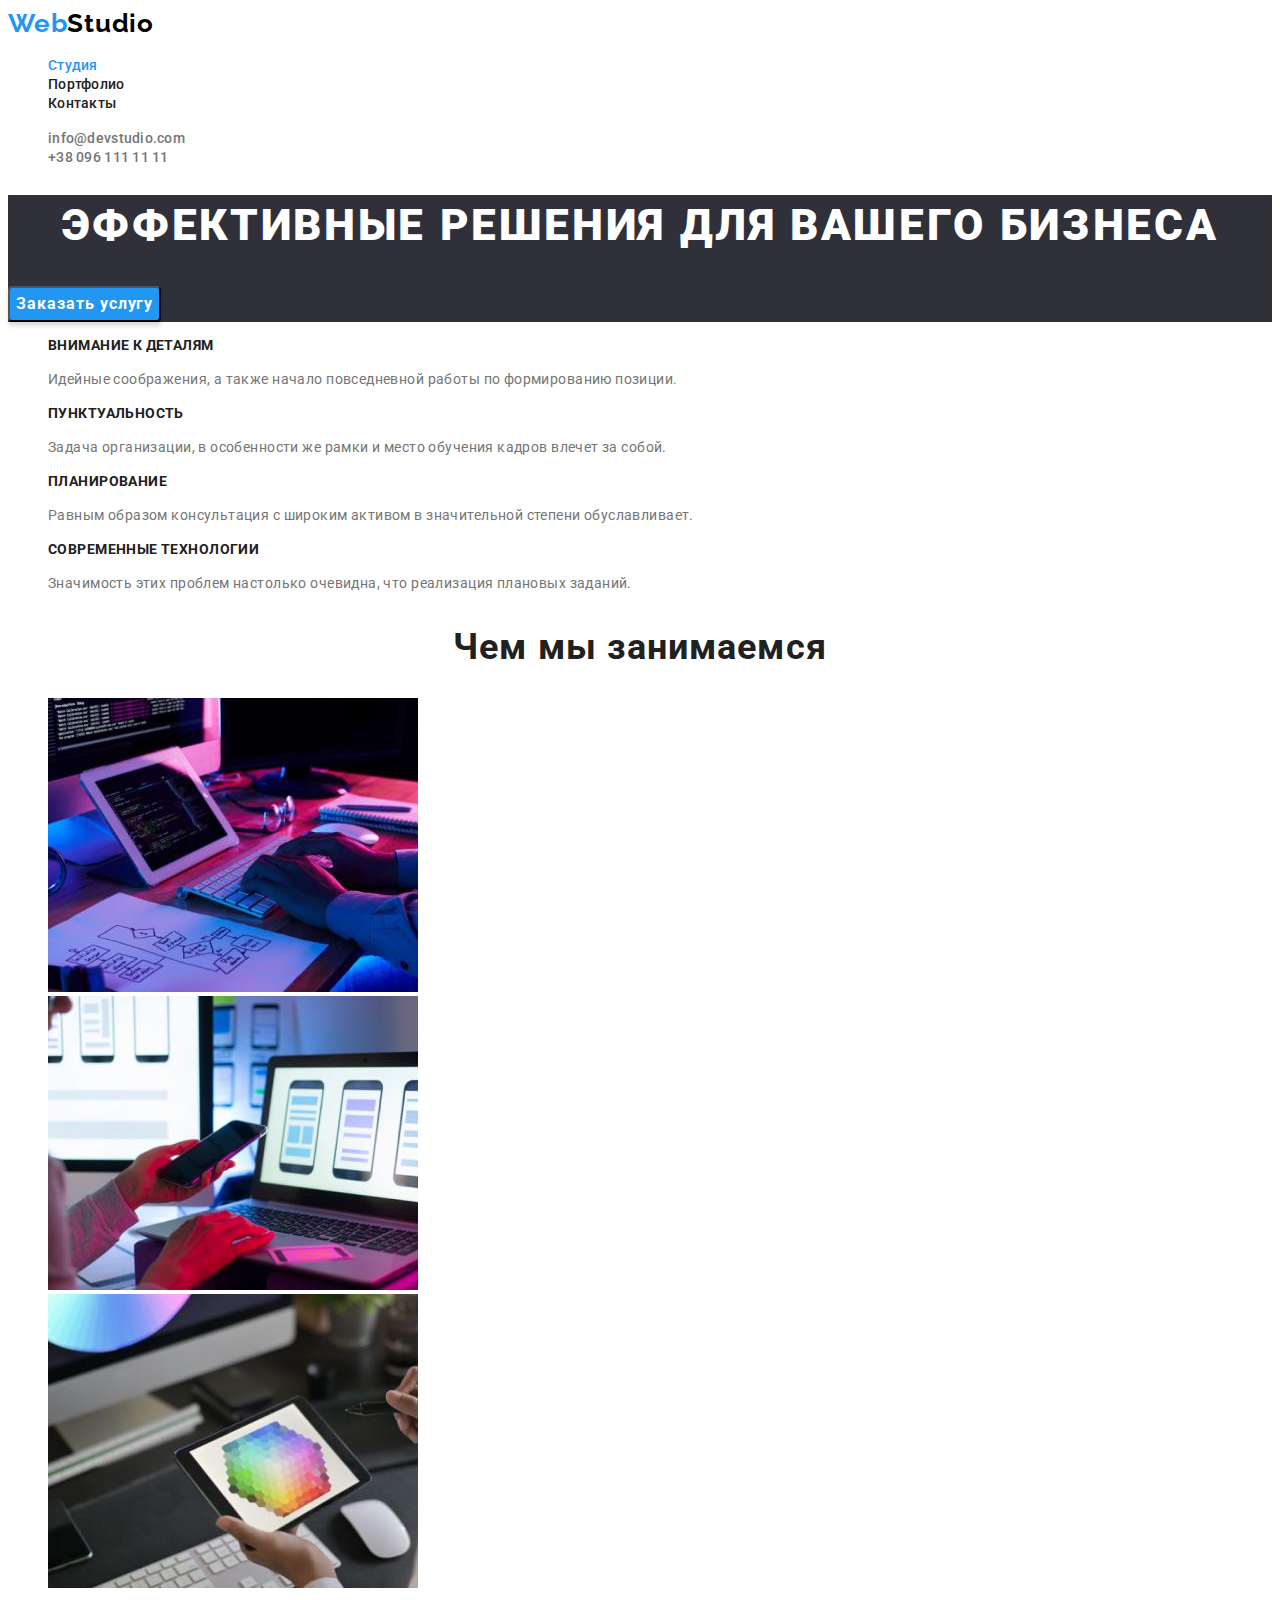
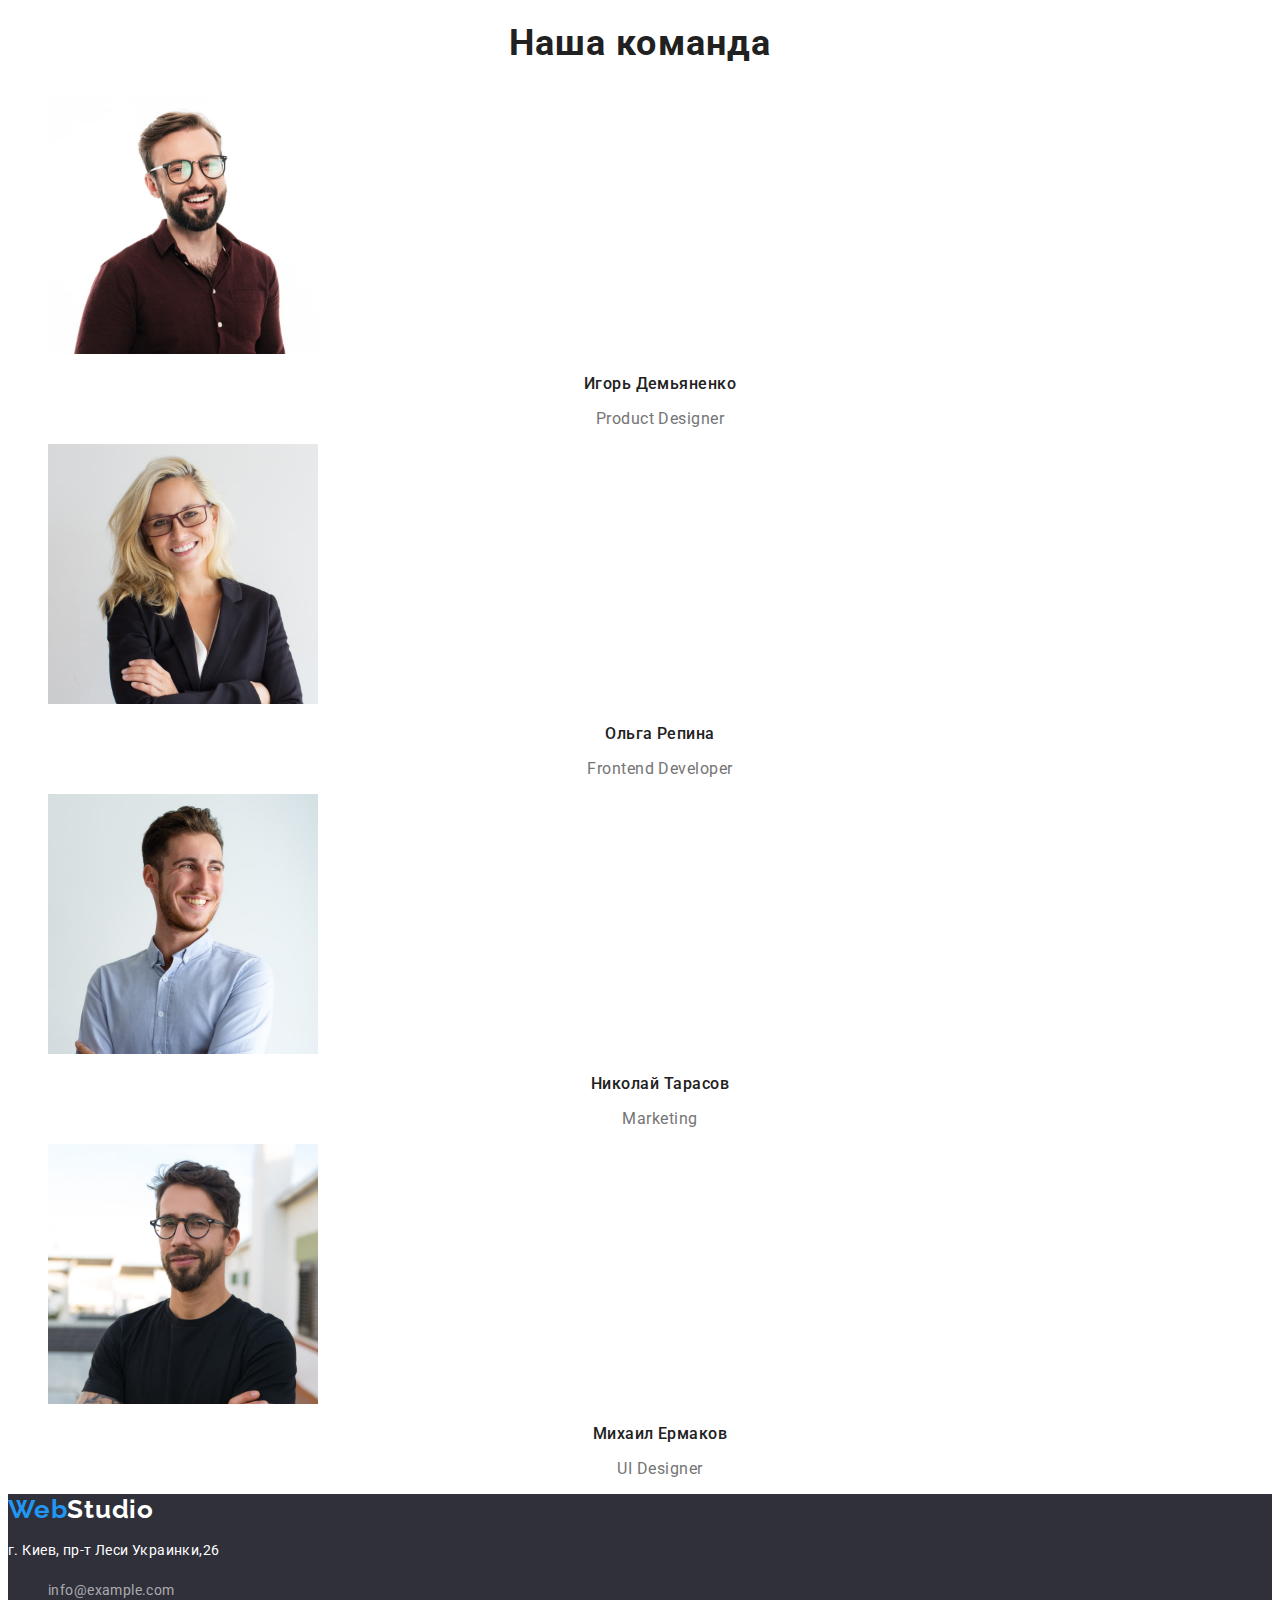
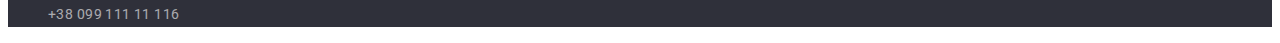
<file: index.html>
<!DOCTYPE html>
<html lang="ru">
<head>
    <meta charset="UTF-8">
    <meta http-equiv="X-UA-Compatible" content="IE=edge">
    <meta name="viewport" content="width=device-width, initial-scale=1.0">
    <title>WebStudio</title>
    <link rel="preconnect" href="https://fonts.googleapis.com">
    <link rel="preconnect" href="https://fonts.gstatic.com" crossorigin>
    <link href="https://fonts.googleapis.com/css2?family=Raleway:wght@700&family=Roboto:wght@400;500;700;900&display=swap"
        rel="stylesheet">
    <link rel="stylesheet" href="./css/styles.css">
</head>
<body>
    <!--HEADER-->
    <header class="header">
        <nav class="header-navigation">
            <a class="logo link" href="./index.html" lang="en"><span class="logo-accent-color">Web</span><span class="logo-header-color">Studio</span></a>
            <ul class="header-list list">
                <li class="header-item"><a href="./index.html" class="header-link link curent">Студия</a></li>
                <li class="header-item"><a href="./portfolio.html" class="header-link link">Портфолио</a></li>
                <li class="header-item"><a href="" class="header-link link">Контакты</a></li>
            </ul>
        </nav>
        <!--HEADER-CONTACTS-->
        <ul class="header-contacts-list list">
            <li class="header-contacts-item">
                <a class="header-contacts-link link" href="mailto:info@devstudio.com">info@devstudio.com</a>
            </li>
            <li class="header-contacts-item">
                <a class="header-contacts-link link" href="tel:+380961111111">+38 096 111 11 11</a>
            </li>
        </ul>
    </header>  
    <main>
        <!--HERO-->
        <section class="hero">
            <h1 class="hero-title">Эффективные решения для вашего бизнеса</h1>
            <button class="hero-btn btn" type="button">Заказать услугу</button>
        </section>
        <!--ADVANTAGES-->
        <section class="advantages">
            <!--Заголовок скрыть-->
            <h2 class="visually-hidden">Наши преимущества</h2>
            <!--Заголовок скрыть-->
            <ul class="advantages-list list">
                <li class="advantages-item">
                    <h3 class="advantages-item-title">Внимание к деталям</h3>
                    <p class="advantages-item-text">Идейные соображения, а также начало повседневной работы по формированию позиции.</p>
                </li>
                <li class="advantages-item">
                    <h3 class="advantages-item-title">Пунктуальность</h3>
                    <p class="advantages-item-text">Задача организации, в особенности же рамки и место обучения кадров влечет за собой.</p>
                </li>
                <li class="advantages-item">
                    <h3 class="advantages-item-title">Планирование</h3>
                    <p class="advantages-item-text">Равным образом консультация с широким активом в значительной степени обуславливает.</p>
                </li>
                <li class="advantages-item">
                    <h3 class="advantages-item-title">Современные технологии</h3>
                    <p class="advantages-item-text">Значимость этих проблем настолько очевидна, что реализация плановых заданий.</p>
                </li>
            </ul>
        </section>
        <!--DIRECTION-->
        <section class="direction">
            <h2 class="direction-title">Чем мы занимаемся</h2>
            <ul class="direction-list list">
                <li class="direction-item">
                    <img 
                        src="./images/box1.jpg" 
                        alt="набирает код"
                        width="370"
                        height="294"
                    />
                </li>
                <li class="direction-item">
                    <img 
                        src="./images/box2.jpg" 
                        alt="рассматривает сайт для телефона"
                        width="370" 
                        height="294" 
                    />
                </li>
                <li class="direction-item">
                    <img 
                        src="./images/box3.jpg" 
                        alt="подбирает цвет из палитры" 
                        width="370" 
                        height="294" 
                    />
                </li>
            </ul>
        </section>
        <!--TEAM-->
        <section class="team">
            <h2 class="team-title">Наша команда</h2>
            <ul class="team-list list">
                <li class="team-item">
                    <img
                        src="./images/team-card-1.jpg"
                        alt="Игорь Демьяненко"
                        width="270"
                        height="260"
                    />
                    <h3 class="team-item-title">Игорь Демьяненко</h3>
                    <p class="team-item-text" lang="en">Product Designer</p>
                </li>
                <li class="team-item">
                    <img 
                        src="./images/team-card-2.jpg" 
                        alt="Ольга Репина" 
                        width="270" 
                        height="260"  
                    />
                    <h3 class="team-item-title">Ольга Репина</h3>
                    <p class="team-item-text" lang="en">Frontend Developer</p>
                </li>
                <li class="team-item">
                    <img 
                        src="./images/team-card-3.jpg" 
                        alt="Николай Тарасов" 
                        width="270" 
                        height="260" 
                    />
                    <h3 class="team-item-title">Николай Тарасов</h3>
                    <p class="team-item-text" lang="en">Marketing</p>
                </li>
                <li class="team-item">
                    <img 
                        src="./images/team-card-4.jpg" 
                        alt="Михаил Ермаков" 
                        width="270" 
                        height="260"  
                    />
                    <h3 class="team-item-title">Михаил Ермаков</h3>
                    <p class="team-item-text" lang="en">UI Designer</p>
                </li>
            </ul>
        </section>
    </main>  
    <!--FOOTER-->
    <footer class="footer">
        <a class="logo link" href="./index.html" lang="en" ><span class="logo-accent-color">Web</span><span class="logo-footer-color">Studio</span></a>
        <address class="address">
            <p class="address-text">
                г. Киев, пр-т Леси Украинки,26
            </p>
        </address>
        <!--FOOTER-CONTACTS-->
        <ul class="footer-contacts-list list">
            <li class="footer-contacts-item">
                <a class="footer-contacts-link link" href="mailto:info@example.com">info@example.com</a>
            </li>
            <li class="footer-contacts-item">
                <a class="footer-contacts-link link" href="tel:+3809911111116">+38 099 111 11 116</a>
            </li>
        </ul>
    </footer>
</body>
</html>
</file>
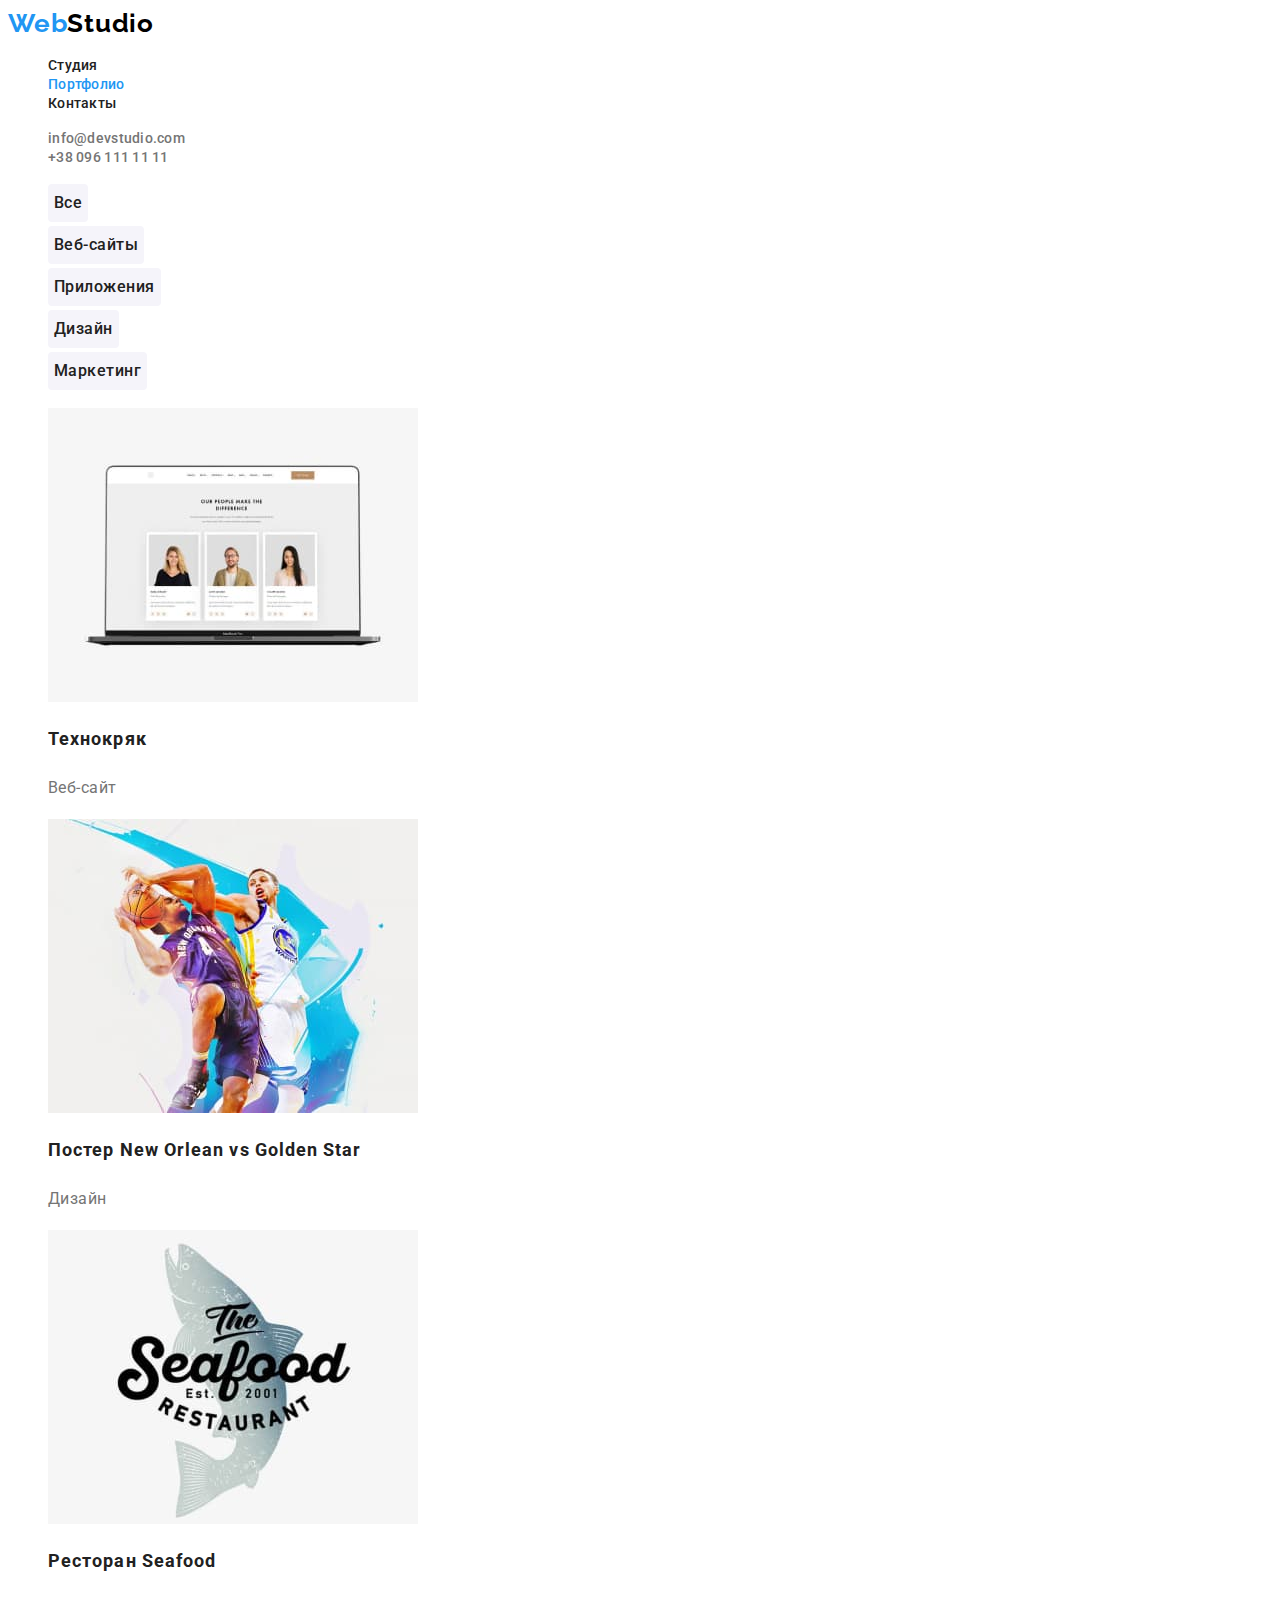
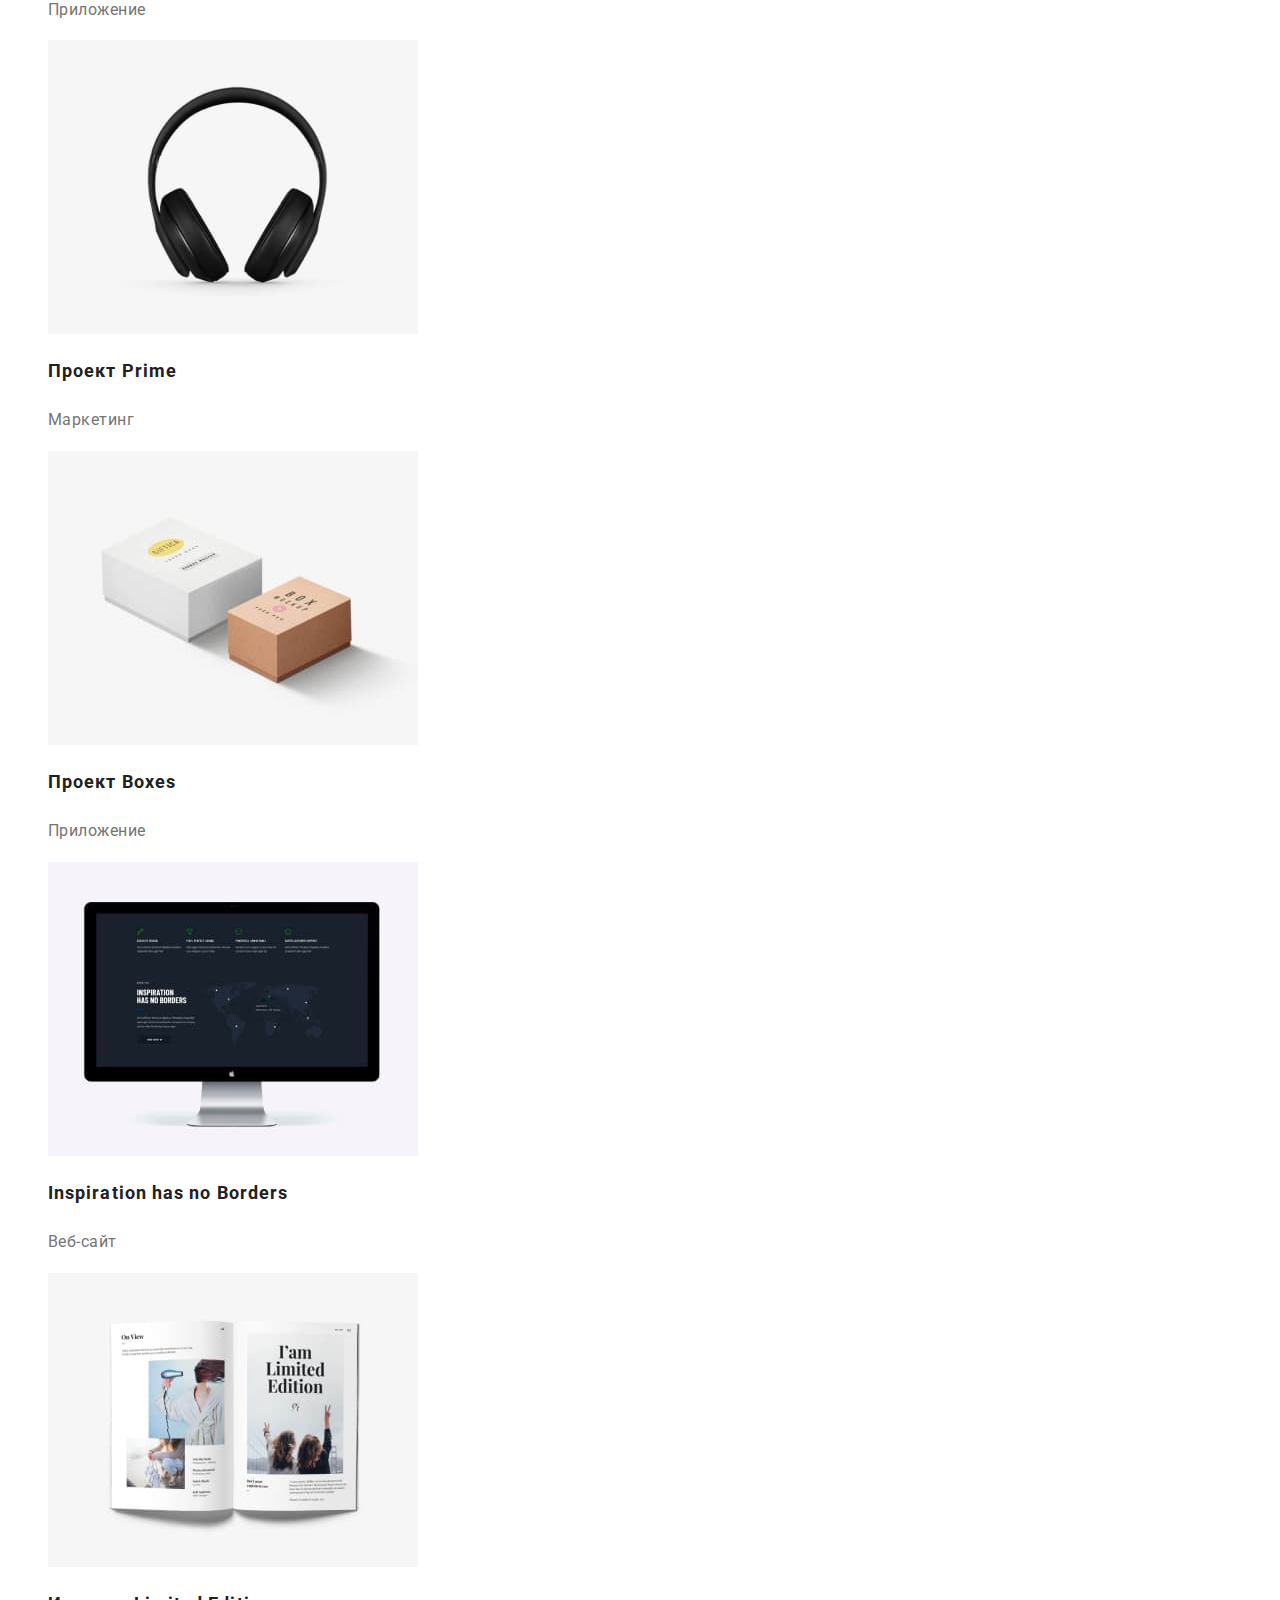
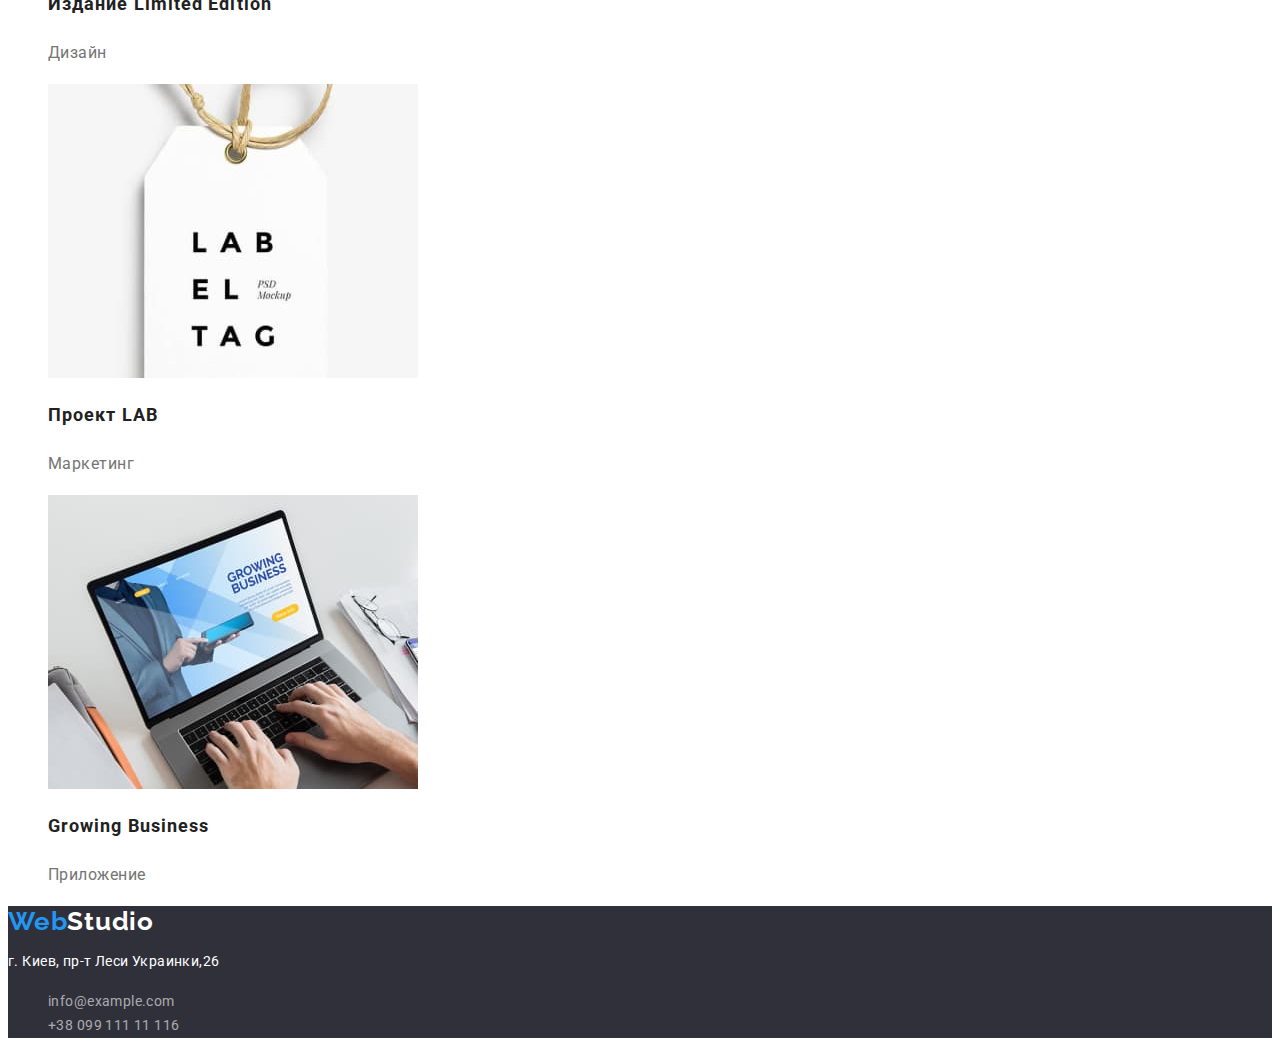
<file: portfolio.html>
<!DOCTYPE html>
<html lang="ru">
<head>
    <meta charset="UTF-8">
    <meta http-equiv="X-UA-Compatible" content="IE=edge">
    <meta name="viewport" content="width=device-width, initial-scale=1.0">
    <title>Портфолио</title>
    <link rel="preconnect" href="https://fonts.googleapis.com">
    <link rel="preconnect" href="https://fonts.gstatic.com" crossorigin>
    <link href="https://fonts.googleapis.com/css2?family=Raleway:wght@700&family=Roboto:wght@400;500;700;900&display=swap"
        rel="stylesheet">
    <link rel="stylesheet" href="./css/styles.css">
</head>
<body>
    <!---HEADER-->
    <header class="header">
        <nav class="header-navigation">
            <a class="logo link" href="./index.html" lang="en"><span class="logo-accent-color">Web</span><span
                    class="logo-header-color">Studio</span></a>
            <ul class="header-list list">
                <li class="header-item"><a href="./index.html" class="header-link link">Студия</a></li>
                <li class="header-item"><a href="./portfolio.html" class="header-link link curent">Портфолио</a></li>
                <li class="header-item"><a href="" class="header-link link">Контакты</a></li>
            </ul>
        </nav>
        <!--HEADER-CONTACTS-->
        <ul class="header-contacts-list list">
            <li class="header-contacts-item">
                <a class="header-contacts-link link" href="mailto:info@devstudio.com">info@devstudio.com</a>
            </li>
            <li class="header-contacts-item">
                <a class="header-contacts-link link" href="tel:+380961111111">+38 096 111 11 11</a>
            </li>
        </ul>
    </header>
    <main>
        <section>
            <!--скрыть название секции-->
            <h1 class="visually-hidden">Портфолио</h1>
            <!--FILTER-->
            <ul class="portfolio-filter-list list">
                <li class="portfolio-filter-item">
                    <button class="portfolio-filter-btn btn" type="button">Все</button>
                </li>
                <li class="portfolio-filter-item">
                    <button class="portfolio-filter-btn btn" type="button">Веб-сайты</button>
                </li>
                <li class="portfolio-filter-item">
                    <button class="portfolio-filter-btn btn" type="button">Приложения</button>
                </li>
                <li class="portfolio-filter-item">
                    <button class="portfolio-filter-btn btn" type="button">Дизайн</button>
                </li>
                <li class="portfolio-filter-item">
                    <button class="portfolio-filter-btn btn" type="button">Маркетинг</button>
                </li>
            </ul>
            <!--PROJECTS-->
            <ul class="portfolio-project-list list">
                <li class="portfolio-project-item">
                    <img
                        src="./images/project-1.jpg"
                        alt="Проект 1"
                        width="370"
                        height="294"
                    />
                    <h2 class="portfolio-project-title">Технокряк</h2>
                    <p class="portfolio-project-text">Веб-сайт</p>
                </li>
                <li class="portfolio-project-item">
                    <img
                        src="./images/project-2.jpg"
                        alt="Проект 2"
                        width="370"
                        height="294"
                    />
                    <h2 class="portfolio-project-title">Постер <span lang="en">New Orlean vs Golden Star</span></h2>
                    <p class="portfolio-project-text">Дизайн</p>
                </li>
                <li class="portfolio-project-item">
                    <img
                        src="./images/project-3.jpg"
                        alt="Проект 3"
                        width="370"
                        height="294"
                    />
                    <h2 class="portfolio-project-title">Ресторан <span lang="en">Seafood</span></h2>
                    <p class="portfolio-project-text">Приложение</p>
                </li>
                <li class="portfolio-project-item">
                    <img
                        src="./images/project-4.jpg"
                        alt="Проект 4"
                        width="370"
                        height="294"
                    />
                    <h2 class="portfolio-project-title">Проект <span lang="en">Prime</span></h2>
                    <p class="portfolio-project-text">Маркетинг</p>
                </li>
                <li class="portfolio-project-item">
                    <img
                        src="./images/project-5.jpg"
                        alt="Проект 5"
                        width="370"
                        height="294"
                    />
                    <h2 class="portfolio-project-title">Проект <span lang="en">Boxes</span></h2>
                    <p class="portfolio-project-text">Приложение</p>
                </li>
                <li class="portfolio-project-item">
                    <img
                        src="./images/project-6.jpg"
                        alt="Проект 6"
                        width="370"
                        height="294"
                    />
                    <h2 class="portfolio-project-title" lang="en">Inspiration has no Borders</h2>
                    <p class="portfolio-project-text">Веб-сайт</p>
                </li>
                <li class="portfolio-project-item">
                    <img
                        src="./images/project-7.jpg"
                        alt="Проект 7"
                        width="370"
                        height="294"
                    />
                    <h2 class="portfolio-project-title">Издание <span lang="en">Limited Edition</span></h2>
                    <p class="portfolio-project-text">Дизайн</p>
                </li>
                <li class="portfolio-project-item">
                    <img
                        src="./images/project-8.jpg"
                        alt="Проект 8"
                        width="370"
                        height="294"
                    />
                    <h2 class="portfolio-project-title">Проект <span lang="en">LAB</span></h2>
                    <p class="portfolio-project-text">Маркетинг</p>
                </li>
                <li class="portfolio-project-item">
                    <img
                        src="./images/project-9.jpg"
                        alt="Проект 9"
                        width="370"
                        height="294"
                    />
                    <h2 class="portfolio-project-title" lang="en">Growing Business</h2>
                    <p class="portfolio-project-text">Приложение</p>
                </li>
            </ul>
        </section>
    </main>
    <!--FOOTER-->
    <footer class="footer">
        <a class="logo link" href="./index.html" lang="en"><span class="logo-accent-color">Web</span><span class="logo-footer-color">Studio</span></a>
        <address class="address">
            <p class="address-text">
                г. Киев, пр-т Леси Украинки,26
            </p>
        </address>
        <!---FOOTER-CONTACTS-->
        <ul class="footer-contacts-list list">
            <li class="footer-contacts-item">
                <a class="footer-contacts-link link" href="mailto:info@example.com">info@example.com</a>
            </li>
            <li class="footer-contacts-item">
                <a class="footer-contacts-link link" href="tel:+3809911111116">+38 099 111 11 116</a>
            </li>
        </ul>
    </footer>
</body>
</html>
</file>
<file: css/styles.css>
:root {
  --accent-color: #2196f3;
  --first-logo-color: #000000;
  --second-logo-color: #ffffff;
  --first-text-color: #ffffff;
  --second-text-color: #212121;
  --third-text-color: #757575;
}

body {
  font-family: 'Roboto', sans-serif;
  color: var(--second-text-color);
}

.list {
  list-style: none;
}

.link {
  text-decoration: none;
}

.btn {
  cursor: pointer;
}

/* ---------------------------LOGO------------------------- */

.logo {
  font-family: Raleway;
  font-weight: 700;
  font-size: 26px;
  line-height: 1.19;
  letter-spacing: 0.03em;
}

.logo-accent-color {
  color: var(--accent-color);
}

.logo-header-color {
  color: var(--first-logo-color);
}

.logo-footer-color {
  color: var(--second-logo-color);
}

/* ---------------------------HEADER------------------------- */

.header-link {
  font-weight: 500;
  font-size: 14px;
  line-height: 1.14;
  letter-spacing: 0.02em;
  color: var(--second-text-color);
}

.header-link:hover,
.header-link:focus {
  color: var(--accent-color);
}

.header-navigation .header-link.curent {
  color: var(--accent-color);
}

/* ---------------------------HEADER-CONTACTS------------------------- */

.header-contacts-link {
  font-weight: 500;
  font-size: 14px;
  line-height: 1.14;
  letter-spacing: 0.02em;
  color: var(--third-text-color);
}

.header-contacts-link:hover,
.header-contacts-link:focus {
  color: var(--accent-color);
}

/* ---------------------------HERO------------------------- */

.hero {
  background-color: #2f303a;
}

.hero-title {
  font-weight: 900;
  font-size: 44px;
  line-height: 1.4;
  text-align: center;
  letter-spacing: 0.06em;
  text-transform: uppercase;
  color: var(--first-text-color);
}

.hero-btn {
  background-color: var(--accent-color);
  box-shadow: 0px 4px 4px rgba(0, 0, 0, 0.15);
  border-radius: 4px;
  font-family: Roboto;
  font-style: normal;
  font-weight: 700;
  font-size: 16px;
  line-height: 1.87;
  letter-spacing: 0.06em;
  color: var(--first-text-color);
}

.hero-btn:hover,
.hero-btn:focus {
  background-color: #188ce8;
}

/* ---------------------------ADVANTAGES------------------------- */

.visually-hidden {
  position: absolute;
  white-space: nowrap;
  width: 1px;
  height: 1px;
  overflow: hidden;
  border: 0;
  padding: 0;
  clip: rect(0 0 0 0);
  clip-path: inset(50%);
  margin: -1px;
}

.advantages-item-title {
  font-weight: 700;
  font-size: 14px;
  line-height: 1.14;
  letter-spacing: 0.03em;
  text-transform: uppercase;
}

.advantages-item-text {
  font-size: 14px;
  line-height: 1.71;
  letter-spacing: 0.03em;
  color: var(--third-text-color);
}

/* ---------------------------DIRECTION------------------------- */

.direction-title {
  font-weight: 700;
  font-size: 36px;
  line-height: 1.17;
  text-align: center;
  letter-spacing: 0.03em;
  color: var(--second-text-color);
}

/* ---------------------------TEAM------------------------- */

.team-title {
  font-weight: 700;
  font-size: 36px;
  line-height: 1.17;
  text-align: center;
  letter-spacing: 0.03em;
  color: var(--second-text-color);
}

.team-item-title {
  font-weight: 500;
  font-size: 16px;
  line-height: 1.19;
  text-align: center;
  letter-spacing: 0.03em;
  color: var(--second-text-color);
}

.team-item-text {
  font-size: 16px;
  line-height: 1.19;
  text-align: center;
  letter-spacing: 0.03em;
  color: var(--third-text-color);
}

/* ---------------------------FOOTER------------------------- */

.footer {
  background-color: #2f303a;
}

.address {
  font-style: normal;
}

.address-text {
  font-size: 14px;
  line-height: 1.71;
  letter-spacing: 0.03em;
  color: var(--first-text-color);
}

.footer-contacts-link {
  font-size: 14px;
  line-height: 1.71;
  letter-spacing: 0.03em;
  color: rgba(255, 255, 255, 0.6);
}

.footer-contacts-link:hover,
.footer-contacts-link:focus {
  color: var(--accent-color);
}

/* ---------------------------PORTFOLIO-PAGE------------------------- */

/* ---------------------------PORTFOLIO-FILTER------------------------- */

.portfolio-filter-btn {
  height: 38px;
  margin: 2px 0 2px 0;
  background: #f5f4fa;
  border: none;
  border-radius: 4px;
  font-family: Roboto;
  font-weight: 500;
  font-size: 16px;
  line-height: 1.62;
  text-align: center;
  letter-spacing: 0.03em;
  color: var(--second-text-color);
}

.portfolio-filter-btn:hover,
.portfolio-filter-btn:focus {
  background-color: var(--accent-color);
  color: var(--first-text-color);
}

/* ---------------------------PORTFOLIO-PROJECTS------------------------- */

.portfolio-project-title {
  font-weight: 700;
  font-size: 18px;
  line-height: 2;
  letter-spacing: 0.06em;
  color: var(--second-text-color);
}

.portfolio-project-text {
  font-size: 16px;
  line-height: 1.87;
  letter-spacing: 0.03em;
  color: var(--third-text-color);
}
</file>
